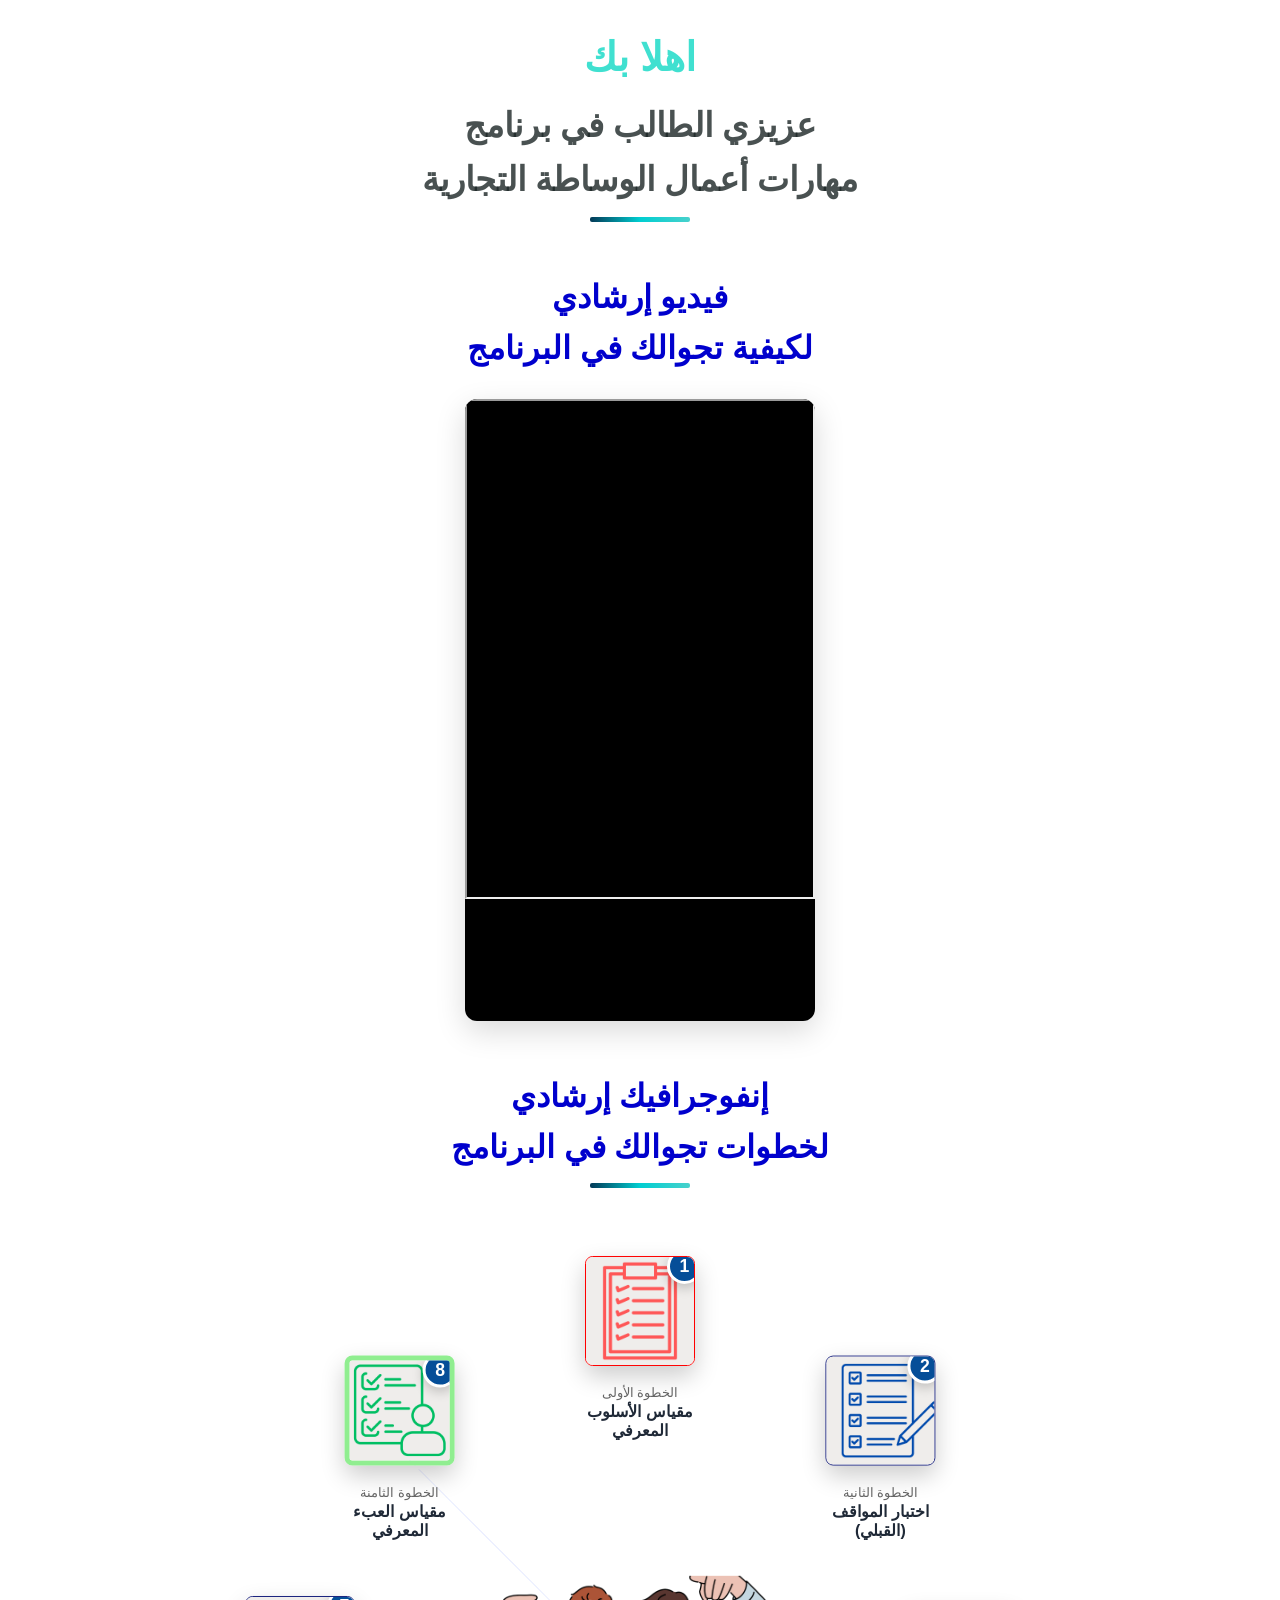
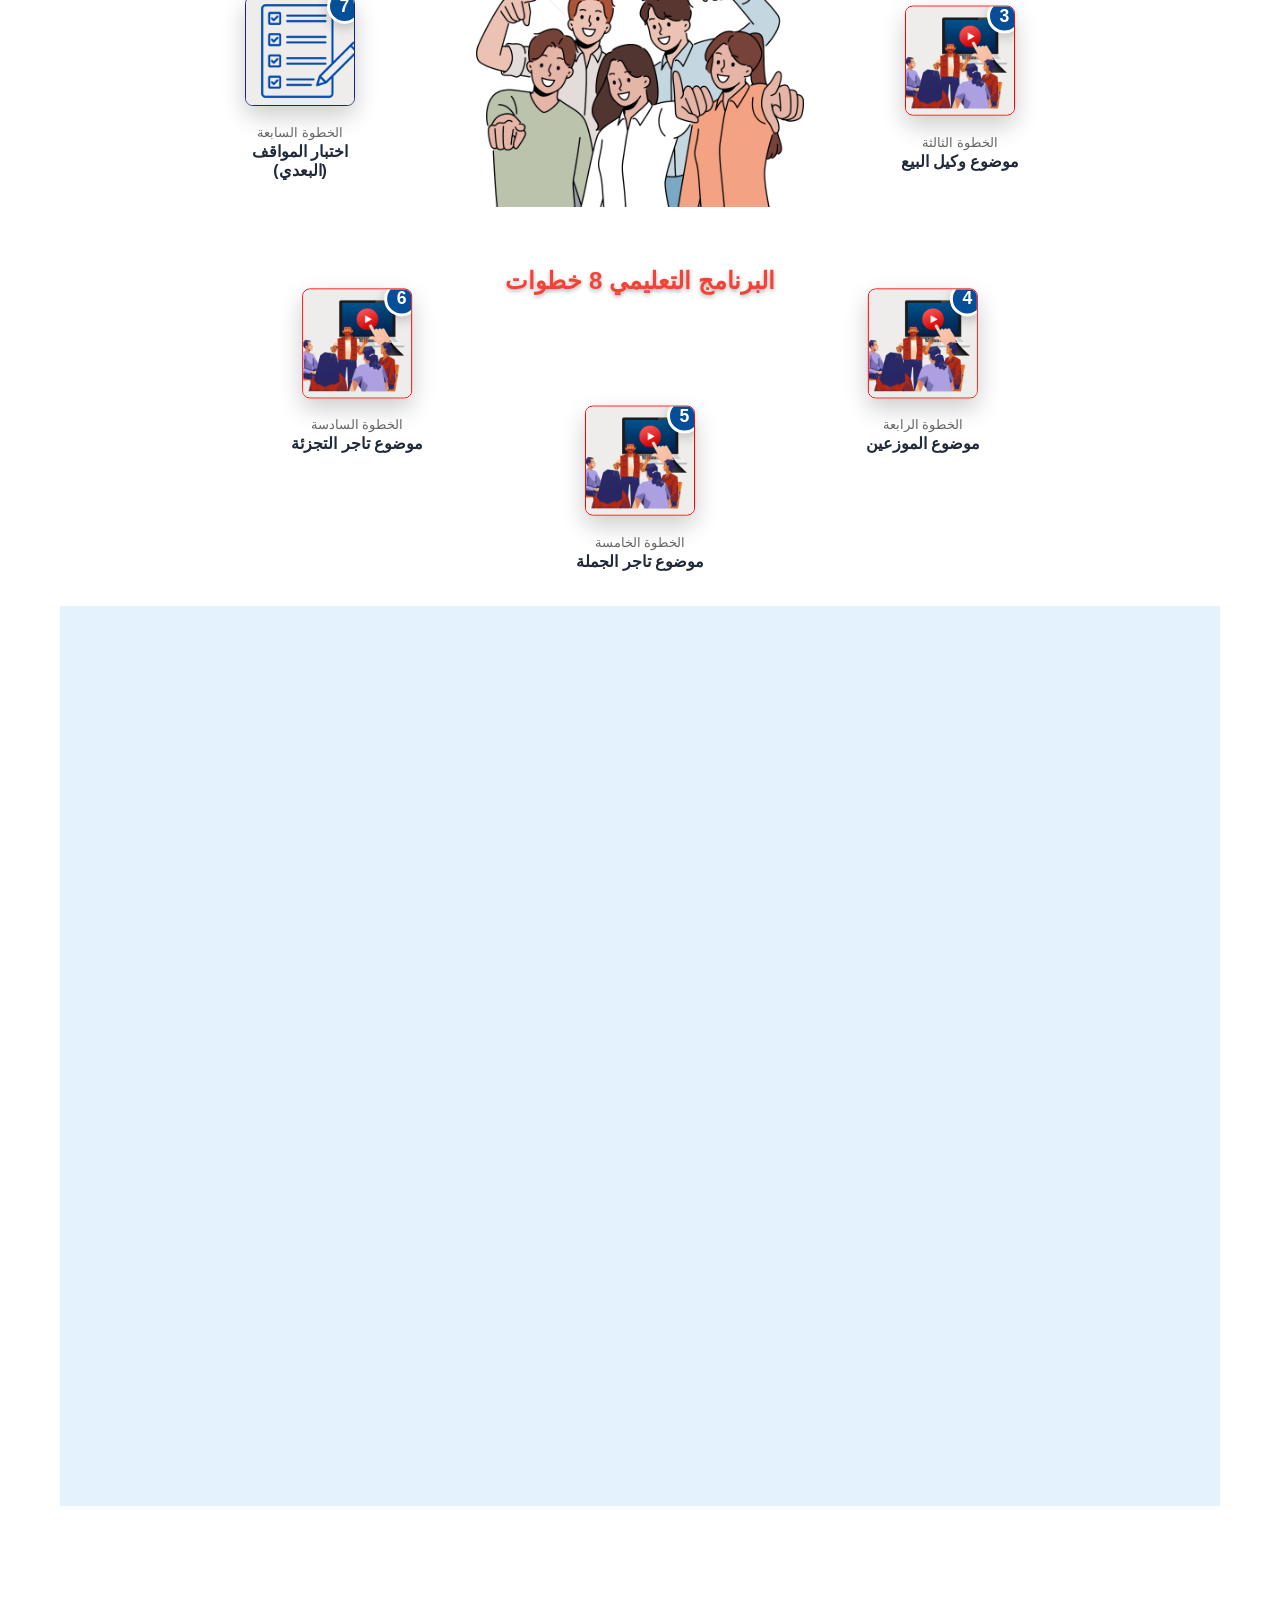
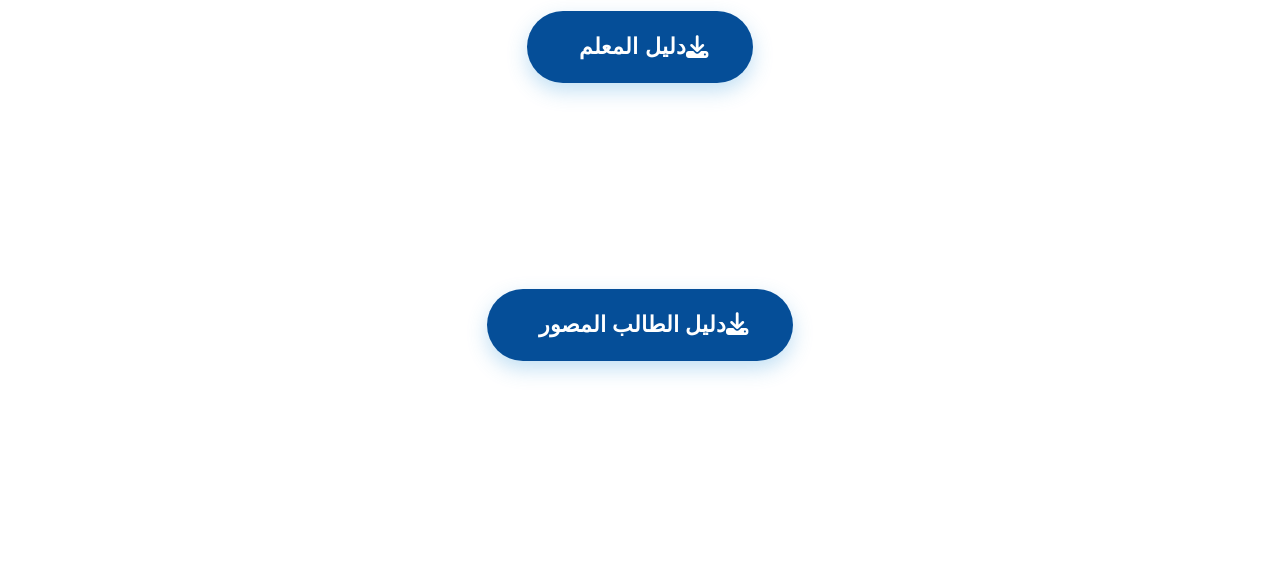
<file: 012-Program-Interface/index.html>
﻿<!DOCTYPE html>
<html lang="ar" dir="rtl">
<head>
    <meta charset="UTF-8">
    <meta name="viewport" content="width=device-width, initial-scale=1.0">
    <title>welcomepage</title>
    <link rel="stylesheet" href="https://cdnjs.cloudflare.com/ajax/libs/font-awesome/6.4.0/css/all.min.css">
    <link rel="stylesheet" href="wwwroot/css/ahlan.css" />
    <link rel="stylesheet" href="wwwroot/css/infograficc.css" />
    <link rel="stylesheet" href="wwwroot/css/studentcard.css" />

    <style>
        /* كل أنماط CSS الداخلية هنا كما هي */
        * {
            margin: 0;
            padding: 0;
            box-sizing: border-box;
            font-family: 'Arial', Segoe UI, Tahoma, Geneva, Verdana, sans-serif;
        }

        body {
            background-color: #ffffff;
            color: #333;
            line-height: 1.6;
            padding-bottom: 50px;
        }

        .container {
            max-width: 1200px;
            margin: 0 auto;
            padding: 0 20px;
        }

        .nonindex {
            z-index: 0 !important;
        }

        /* التصميم للعناوين الرئيسية (بالمنتصف) */
        .main-title {
            text-align: center;
            margin: 25px 0 25px;
            padding-bottom: 15px;
            position: relative;
            font: bold;
            /* color: #2c3e50; */
        }

            .main-title h1 {
                font-family: Arial;
                font-size: 2.5rem;
                font: bold !important;
                margin-bottom: 10px;
                color: turquoise;
            }


            .main-title h2 {
                font-family: Arial;
                font-size: 2.1rem;
                font: bold !important;
                color: rgba(28, 37, 38, 0.8) !important;
            }

            .main-title::after {
                content: '';
                position: absolute;
                bottom: 0;
                right: 50%;
                transform: translateX(50%);
                width: 100px;
                height: 5px;
                background: linear-gradient(to right, #033957, darkturquoise, mediumturquoise);
                border-radius: 2px;
                font: bold;
            }
            /* أضف هذه الألوان إلى CSS */
            .main-title.primary-line::after {
                background: linear-gradient(to right, #0dcaf0, #20c997); /* أزرق-أخضر */
            }

            .main-title.secondary-line::after {
                background: linear-gradient(to right, #6f42c1, #d63384); /* بنفسجي-وردي */
            }

            .main-title.success-line::after {
                background: linear-gradient(to right, #198754, #20c997); /* أخضر */
            }

            .main-title.warning-line::after {
                background: linear-gradient(to right, #ffc107, #fd7e14); /* أصفر-برتقالي */
            }

            .main-title.danger-line::after {
                background: linear-gradient(to right, #dc3545, #bb2d3b); /* أحمر */
            }

            .main-title.info-line::after {
                background: linear-gradient(to right, #054e98,#033957, mediumblue); /* أزرق فاتح */
            }

            .main-title.dark-line::after {
                background: linear-gradient(to right, #212529, #495057); /* رمادي غامق */
            }

            .main-title.light-line::after {
                background: linear-gradient(to right, #f8f9fa, #e9ecef); /* فاتح جداً */
            }

        /* قسم الفيديو */
        .video-section {
            margin: 50px 0;
            text-align: center;
        }

        .video-title {
            text-align: center;
            margin-bottom: 25px;
            color: mediumblue;
            font-size: 2rem;
            font: bold !important;
        }

        .video-container {
            max-width: 350px; /* تحديد عرض أقصى يناسب شكل الموبايل على اللابتوب */
            width: 90%; /* ليصغر تلقائياً على الشاشات الصغيرة جداً */
            margin: 20px auto;
            border-radius: 12px;
            overflow: hidden;
            box-shadow: 0 10px 30px rgba(0, 0, 0, 0.15);
            background-color: #000;
            /* الحفاظ على أبعاد الفيديو الطولية */
            aspect-ratio: 9 / 16;
        }

            .video-container video {
                width: 100%;
                height: 100%;
                display: block;
                object-fit: cover; /* لضمان ملء الفيديو للحاوية بدون تشويه */
            }

        .video-placeholder {
            width: 100%;
            height: 450px;
            background: linear-gradient(135deg, #1a5276 0%, #3498db 100%);
            display: flex;
            flex-direction: column;
            justify-content: center;
            align-items: center;
            color: white;
            position: relative;
        }

            .video-placeholder i {
                font-size: 80px;
                margin-bottom: 20px;
                opacity: 0.9;
            }

            .video-placeholder p {
                font-size: 1.3rem;
                max-width: 80%;
                text-align: center;
            }

        .sub-controls {
            margin-top: 10px;
            text-align: center;
        }

        .sub-btn {
            padding: 8px 15px;
            background: #007bff;
            color: white;
            border: none;
            border-radius: 5px;
            cursor: pointer;
            margin: 0 5px;
        }

            .sub-btn.active {
                background: #0056b3;
            }

        /* انفوجرافيك المراحل */
        .infographic-section {
            margin: 70px 0;
        }

        .stages-container {
            position: relative;
            max-width: 1000px;
            margin: 0 auto;
            min-height: 600px;
        }

        /* الخط العمودي المركزي */
        .timeline-line {
            position: absolute;
            right: 50%;
            top: 0;
            bottom: 0;
            width: 4px;
            background: linear-gradient(to bottom, #1a5276, #3498db);
            transform: translateX(50%);
            z-index: 1;
        }

        /* مراحل سير الطالب */
        .stage {
            display: flex;
            margin-bottom: 60px;
            position: relative;
            z-index: 2;
        }

            .stage.right {
                justify-content: flex-end;
            }

        .stage-content {
            width: 45%;
            padding: 25px;
            border-radius: 12px;
            box-shadow: 0 8px 20px rgba(0, 0, 0, 0.1);
            background-color: white;
            position: relative;
            text-align: center;
        }

        .stage.right .stage-content {
            background-color: #f0f7ff;
        }

        .stage.left .stage-content {
            background-color: #fff9f0;
        }

        .stage-number {
            position: absolute;
            width: 50px;
            height: 50px;
            border-radius: 50%;
            display: flex;
            align-items: center;
            justify-content: center;
            color: white;
            font-weight: bold;
            font-size: 1.5rem;
            top: 50%;
            transform: translateY(-50%);
            z-index: 3;
            font-family: Arial, sans-serif;
        }

        .stage.left .stage-number {
            right: -75px;
            background: linear-gradient(135deg, #e67e22, #f39c12);
        }

        .stage.right .stage-number {
            left: -75px;
            background: linear-gradient(135deg, #27ae60, #2ecc71);
        }

        .stage-title {
            font-size: 1.4rem;
            font: bold;
            margin-bottom: 15px;
            color: #2c3e50;
            display: flex;
            align-items: center;
            justify-content: flex-end;
            text-align: center !important;
            padding-right: 10px;
        }

            /* التعديل: تقليل المسافة بين الأيقونة والنص في عناوين المراحل */
            .stage-title i {
                text-align: right !important;
                font-size: 1.1rem;
                font: bold;
                order: 2; /* يجعل الأيقونة تأتي أولاً (على اليمين) */
            }

        .stage-title-text {
            order: 1; /* يجعل النص يأتي بعد الأيقونة */
            font-size: 1.4rem;
            font: bold;
            direction: rtl;
            text-align: center !important;
            width: 100%;
        }

        .stage-content p {
            text-align: center !important;
            margin-bottom: 10px;
            font-size: 1.05rem;
        }

        .steps {
            margin-top: 15px;
            text-align: center !important;
        }

        .step {
            padding: 10px 15px;
            margin-bottom: 10px;
            border-radius: 8px;
            background-color: rgba(255, 255, 255, 0.7);
            border-right: 4px solid #3498db;
            display: flex;
            align-items: center;
            justify-content: flex-end;
            text-align: right;
            padding-right: 10px;
        }

            /* الأيقونات في الخطوات على اليمين */
            .step i {
                order: 2; /* الأيقونة أولاً على اليمين */
                display: flex;
                flex-direction: row-reverse; /* الأيقونة أقصى اليمين */
                justify-content: right;
                text-align: right;
                gap: 4px !important; /* تقليص المسافة بين الأيقونة والنص */
                color: #3498db;
                margin-right: 0;
                margin-left: 7px !important;
            }

        i.fas .fa-file-alt {
            order: 1; /* الأيقونة أولاً على اليمين */
            display: flex;
            flex-direction: row-reverse; /* الأيقونة أقصى اليمين */
            justify-content: right;
            text-align: right;
            gap: 4px !important; /* تقليص المسافة بين الأيقونة والنص */
            color: #3498db;
            margin-right: 0;
            margin-left: 7px !important;
        }

        .step-text {
            order: 2; /* النص بعد الأيقونة */
            text-align: right;
            width: 100%;
        }

        /* قسم دليل الطالب */
        .guide-section {
            text-align: center !important;
            margin: 80px 0 100px !important;
        }

        .guide-btn {
            display: inline-flex !important;
            align-items: center !important;
            padding: 18px 45px !important;
            background: #054e98 !important;
            color: white !important;
            font-size: 1.4rem !important;
            font-weight: 600 !important;
            border-radius: 50px !important;
            text-decoration: none !important;
            box-shadow: 0 8px 20px rgba(52, 152, 219, 0.3) !important;
            transition: all 0.3s ease !important;
            position: relative !important;
            justify-content: center !important;
        }

            .guide-btn:hover {
                transform: translateY(-5px) !important;
                box-shadow: 0 12px 25px rgba(52, 152, 219, 0.4) !important;
                color: white !important;
                background: #3498db !important;
            }

            /* أيقونة دليل الطالب على اليمين */
            .guide-btn i !important {
                margin-left: 12px !important;
                margin-right: 0 !important;
                order: 2 !important; /* الأيقونة أولاً على اليمين */
            }

        .guide-btn-text {
            order: 1 !important; /* النص بعد الأيقونة */
        }

        .arrow-down {
            display: block !important;
            margin: 25px auto 0 !important;
            font-size: 2rem !important;
            color: #0084bb !important;
            animation: bounce 2s infinite !important;
            cursor: pointer !important;
        }
    </style>
</head>
<body>
    <div class="container nonindex">
        <!-- العناوين الرئيسية -->
        <div class="main-title">
            <h1>اهلا بك</h1>
            <h2>عزيزي الطالب في برنامج</h2>
            <h2>مهارات أعمال الوساطة التجارية</h2>
        </div>

        <div class="video-section">
            <h2 class="video-title" style="font:bold !important;">فيديو إرشادي <br /> لكيفية تجوالك في البرنامج</h2>
            <div class="video-container">
                <!-- استبدال هذا العنصر بالفيديو الفعلي -->

<iframe
    src="https://drive.google.com/file/d/16IHwF6WwtAlvJJW69KAYJr6lrlZq0TlJ/preview"
    width="100%"
    height="500"
    allow="autoplay"
    allowfullscreen>
</iframe>

            </div>

            <div class="video-section">
                <h2 class="video-title main-title" style="margin-bottom: 0.6rem !important; text-align: center;">
                    إنفوجرافيك إرشادي <br /> لخطوات تجوالك في البرنامج
                </h2>
                <br />
                <!-- انفوجرافيك مراحل سير الطالب -->
                <div class="steps-infographic">

                    <!-- الصورة الرئيسية بالمنتصف -->
                    <div class="main-center-image">
                        <div class="center-image-wrapper">
                            <img src="wwwroot/images2/1.png"
                                 alt="البرنامج التعليمي الرئيسي"
                                 class="main-image">
                            <div class="image-overlay">

                            </div>
                        </div>
                        <h2 class="main-title2">البرنامج التعليمي 8 خطوات</h2>

                    </div>

                    <!-- الخطوات المحيطة بشكل دائري -->
                    <div class="steps-circle-wrapper">

                        <!-- الخطوة 1 - الآن في الأعلى -->
                        <div class="step-circle" style="--angle: 270deg;">
                            <a href="/Identity/Exams/mokhaterhazer" class="step-link">
                                <div class="step-image-container" style="border:1px solid red !important;">
                                    <img src="wwwroot/images2/3.png"
                                         class="step-img">
                                    <span class="step-index">1</span>
                                </div>
                                <div class="step-content">
                                    <p>الخطوة الأولى</p>
                                    <h3 class="step-title">مقياس الأسلوب المعرفي</h3>
                                </div>
                            </a>
                        </div>

                        <!-- الخطوة 2 - الآن في أعلى اليسار -->
                        <div class="step-circle" style="--angle: 315deg">
                            <a href="/Identity/Exams/pretest" class="step-link">
                                <div class="step-image-container" style="border:1px solid #1a237e !important;">
                                    <img src="wwwroot/images2/2.png"
                                         class="step-img">
                                    <span class="step-index">2</span>
                                </div>
                                <div class="step-content">
                                    <p>الخطوة الثانية</p>
                                    <h3 class="step-title">اختبار المواقف (القبلي)</h3>
                                </div>
                            </a>
                        </div>

                        <!-- الخطوة 3 - الآن في اليسار -->
                        <div class="step-circle" style="--angle: 0deg">
                            <a href="/Identity/mymainitems/beaa1" class="step-link">
                                <div class="step-image-container" style="border:1px solid red !important;">
                                    <img src="wwwroot/images2/5.png"
                                         class="step-img">
                                    <span class="step-index">3</span>
                                </div>
                                <div class="step-content">
                                    <p>الخطوة الثالثة</p>
                                    <h3 class="step-title">موضوع وكيل البيع</h3>
                                </div>
                            </a>
                        </div>

                        <!-- الخطوة 4 - الآن في أسفل اليسار -->
                        <div class="step-circle" style="--angle: 45deg">
                            <a href="/Identity/mymainitems/b_moazeen2" class="step-link">
                                <div class="step-image-container" style="border:1px solid red !important;">
                                    <img src="wwwroot/images2/5.png"
                                         class="step-img">
                                    <span class="step-index">4</span>
                                </div>
                                <div class="step-content">
                                    <p>الخطوة الرابعة</p>
                                    <h3 class="step-title">موضوع الموزعين</h3>
                                </div>
                            </a>
                        </div>

                        <!-- الخطوة 5 - الآن في الأسفل -->
                        <div class="step-circle" style="--angle: 90deg">
                            <a href="/Identity/mymainitems/b-tagergomla3" class="step-link">
                                <div class="step-image-container" style="border:1px solid red !important;">
                                    <img src="wwwroot/images2/5.png"
                                         class="step-img">
                                    <span class="step-index">5</span>
                                </div>
                                <div class="step-content">
                                    <p>الخطوة الخامسة</p>
                                    <h3 class="step-title">موضوع تاجر الجملة</h3>
                                </div>
                            </a>
                        </div>

                        <!-- الخطوة 6 - الآن في أسفل اليمين -->
                        <div class="step-circle" style="--angle: 135deg">
                            <a href="/Identity/mymainitems/b-tagertagzeaa4" class="step-link">
                                <div class="step-image-container" style="border:1px solid red !important;">
                                    <img src="wwwroot/images2/5.png"
                                         class="step-img">
                                    <span class="step-index">6</span>
                                </div>
                                <div class="step-content">
                                    <p>الخطوة السادسة</p>
                                    <h3 class="step-title">موضوع تاجر التجزئة</h3>
                                </div>
                            </a>
                        </div>

                        <!-- الخطوة 7 - الآن في اليمين -->
                        <div class="step-circle" style="--angle: 180deg">
                            <a href="/Identity/Exams/posttest" class="step-link">
                                <div class="step-image-container" style="border:1px solid #1a237e !important;">
                                    <img src="wwwroot/images2/2.png"
                                         class="step-img">
                                    <span class="step-index">7</span>
                                </div>
                                <div class="step-content">
                                    <p>الخطوة السابعة</p>
                                    <h3 class="step-title">اختبار المواقف (البعدي)</h3>
                                </div>
                            </a>
                        </div>

                        <!-- الخطوة 8 - الآن في أعلى اليمين -->
                        <div class="step-circle" style="--angle: 225deg">
                            <a href="/Identity/Exams/post3baa" class="step-link">
                                <div class="step-image-container" style="border:5px solid lightgreen !important;">
                                    <img src="wwwroot/images2/4.png"
                                         class="step-img">
                                    <span class="step-index">8</span>
                                </div>
                                <div class="step-content">
                                    <p>الخطوة الثامنة</p>
                                    <h3 class="step-title">مقياس العبء المعرفي</h3>
                                </div>
                            </a>
                        </div>


                        <!-- خطوط التوصيل من المركز -->
                        <div class="connection-lines">
                            <div class="line"></div>
                            <div class="line"></div>
                            <div class="line"></div>
                            <div class="line"></div>
                            <div class="line"></div>
                            <div class="line"></div>
                            <div class="line"></div>
                            <div class="line"></div>
                            <div class="line"></div>
                        </div>

                    </div>
                </div>
            </div>

            <!-- قسم كارت الطالب -->
            <!-- مسافة فارغة -->
            <div class="page-container">
                <div class="decorative-elements">
                    <div class="decor"> </div>
                    <div class="decor"> </div>
                    <div class="decor"> </div>
                </div>

                <div class="student-card">
                    <div class="card-header">
                        <div class="graduation-icon">
                            <i class="fas fa-graduation-cap"> </i>
                        </div>
                        <h1 class="card-title">عزيزي الطالب</h1>
                        <p class="card-subtitle"></p>
                    </div>

                    <div class="message-box">
                        <p class="message-text">
                            النجاح هو مجموع الجهود الصغيرة التي تحاول بها كل يوم تنمية ذاتك وأدائك المهاري بمختلف المجالات، استمر بخطوات هذا البرنامج، لتتمكن من إتقان أهم مهارات أعمال الوساطة التجارية، التي ستفيدك حقا حاليا وبمستقبلك في مجال أعمال الوساطة التجارية.
                        </p>
                    </div>
                    <p class="card-footer mt-1" style="direction:rtl;">إنتقل للشاشة التالية (مقياس الأسلوب المعرفي) لاستطلاع بعض أرائك، بالنقر على الزر التالي:</p>

                    <a href="/Identity/Exams/mokhaterhazer" class="next-link" style="z-index:2;">
                        <i class="fas fa-arrow-left" style="z-index:2;"> </i>
                        إنتقل إلى <br />مقياس الأسلوب المعرفي
                    </a>

                </div>
            </div>

            <br />
            <!-- قسم دليل المعلم -->
            <div class="guide-section">
                <a href="https://drive.google.com/uc?export=download&id=1rfnEDVid1LvXWN7IHhTE8quxbNDX-2XT"
                   class="guide-btn"
                   download="دليل-المعلم.pdf">
                    <i class="fas fa-download mr-3"></i>
                    <span class="guide-btn-text" style="margin-left:7px !important;">دليل المعلم</span>
                </a>
            </div>
            <br />
            <!-- قسم دليل الطالب -->
            <div class="guide-section">
                <a href="https://drive.google.com/uc?export=download&id=1XWA7q9fdYlypFtq0F-VSwJhyqAFt0eKH"
                   class="guide-btn"
                   download="دليل-الطالب-المصور.pdf">
                    <i class="fas fa-download mr-3"></i>
                    <span class="guide-btn-text" style="margin-left:7px !important;">دليل الطالب المصور</span>
                </a>
            </div>

            <br /><br />
            <!-- مسافة فارغة -->
            <div class="spacing"></div>
        </div>
    </div>
    <div class="spacing2">
    </div>

    <script>
        // إضافة تأثيرات تفاعلية للانفوجرافيك
        document.addEventListener('DOMContentLoaded', function() {
            const stages = document.querySelectorAll('.stage');

            // إضافة تأثير عند التمرير
            const observerOptions = {
                threshold: 0.2,
                rootMargin: '0px 0px -50px 0px'
            };

            const observer = new IntersectionObserver(function(entries) {
                entries.forEach(entry => {
                    if (entry.isIntersecting) {
                        entry.target.style.opacity = '1';
                        entry.target.style.transform = 'translateY(0)';
                    }
                });
            }, observerOptions);

            // تطبيق تأثيرات الظهور على المراحل
            stages.forEach(stage => {
                stage.style.opacity = '0';
                stage.style.transform = 'translateY(30px)';
                stage.style.transition = 'opacity 0.8s ease, transform 0.8s ease';
                observer.observe(stage);
            });


            // تأثير عند النقر على السهم للتمرير لأسفل
            const arrowDown = document.querySelector('.arrow-down');
            arrowDown.addEventListener('click', function() {
                window.scrollTo({
                    top: document.body.scrollHeight,
                    behavior: 'smooth'
                });
            });

            // إضافة تأثيرات تفاعلية للخطوات
            const steps = document.querySelectorAll('.step');
            steps.forEach(step => {
                step.addEventListener('mouseenter', function() {
                    this.style.transform = 'translateX(-5px)';
                    this.style.transition = 'transform 0.3s ease';
                });

                step.addEventListener('mouseleave', function() {
                    this.style.transform = 'translateX(0)';
                });
            });
        });
    </script>
    <script>
        // تحويل جميع الأرقام الإنجليزية إلى عربية تلقائياً
        document.addEventListener('DOMContentLoaded', function() {
            const arabicNumbers = ['٠', '١', '٢', '٣', '٤', '٥', '٦', '٧', '٨', '٩'];

            document.querySelectorAll('.stage-number').forEach(element => {
                let text = element.textContent;
                // تحويل كل رقم إنجليزي إلى عربي
                text = text.replace(/[0-9]/g, function(match) {
                    return arabicNumbers[parseInt(match)];
                });
                element.textContent = text;
            });
        });
    </script>

    <script>
        // تأكيد أن الكارت في المنتصف تماماً
        document.addEventListener('DOMContentLoaded', function() {
                    const card = document.querySelector('.student-card');
                    const pageContainer = document.querySelector('.page-container');

                    // التأكد من أن الحاوية تملأ الشاشة بالكامل
                    pageContainer.style.minHeight = '100vh';

                    // تأثير ظهور الكارت
                    card.style.opacity = '0';
                    card.style.transform = 'translateY(30px) scale(0.98)';

                    setTimeout(() => {
                        card.style.transition = 'opacity 0.8s ease, transform 0.8s ease';
                        card.style.opacity = '1';
                        card.style.transform = 'translateY(0) scale(1)';
                    }, 300);

                    // تغيير الرسالة عند النقر على الكارت (اختياري)
                    const messages = [
                        "اهلا بك عزيزي الطالب في برنامج مهارات أعمال الوساطة التجارية.",
                    ];

                    let currentMessageIndex = 0;

                    card.addEventListener('click', function(e) {
                        const link = document.querySelector('.next-link');
                        if(e.target !== link && !link.contains(e.target)) {
                            currentMessageIndex = (currentMessageIndex + 1) % messages.length;

                            // تأثير تغيير النص
                            const messageText = document.querySelector('.message-text');
                            messageText.style.opacity = '0.3';
                            messageText.style.transform = 'translateY(10px)';

                            setTimeout(() => {
                                // الحفاظ على الكلمات المميزة في الرسالة الجديدة
                                let newMessage = messages[currentMessageIndex];
                                newMessage = newMessage.replace(/challenge|effort|growth|knowledge|success|education/gi,
                                    match => `<span class="keyword">${match}</span>`);

                                messageText.innerHTML = newMessage;
                                messageText.style.transition = 'opacity 0.5s ease, transform 0.5s ease';
                                messageText.style.opacity = '1';
                                messageText.style.transform = 'translateY(0)';
                            }, 300);
                        }
                    });

                    // تأثير لون الزر عند التحويم
                    const nextLink = document.querySelector('.next-link');
                    nextLink.addEventListener('mouseenter', function() {
                        this.style.background = 'linear-gradient(to right, #5a6268, #727b84)';
                    });

                    nextLink.addEventListener('mouseleave', function() {
                        this.style.background = 'linear-gradient(to right, #6c757d, #868e96)';
                    });
                });
    </script>
    <script>
        document.addEventListener('DOMContentLoaded', function() {
            const observer = new IntersectionObserver((entries) => {
                entries.forEach(entry => {
                    // إذا أصبح القسم مرئياً بنسبة 20% على الأقل
                    if (entry.isIntersecting) {
                        entry.target.classList.add('active');
                        // نوقف المراقبة بعد التفعيل لمرة واحدة لضمان الأداء
                        observer.unobserve(entry.target);
                    }
                });
            }, { threshold: 0.2 }); // يبدأ العمل عند ظهور 20% من القسم

            // تحديد القسم المراد مراقبته
            const videoSection = document.querySelector('.video-section');
            if (videoSection) {
                observer.observe(videoSection);
            }
        });
    </script>

</body>
</html>
</file>
<file: 012-Program-Interface/wwwroot/css/ahlan.css>
﻿@keyframes bounce {
    0%, 20%, 50%, 80%, 100% {
        transform: translateY(0);
    }

    40% {
        transform: translateY(-10px);
    }

    60% {
        transform: translateY(-5px);
    }
}

/* مسافة فارغة */
.spacing {
    height: 50px;
}

/* تعديلات الشاشات الصغيرة - Infographic Mobile Fix */
@media (max-width: 768px) {
    /* إخفاء الخط العمودي */
    .timeline-line {
        /*display: none;*/
    }

    .stage {
        justify-content: center !important;
        margin-bottom: 60px;
        width: 100%;
        position: relative;
        /* إضافة مساحة علوية للمرحلة بالكامل ليعطي مجالاً للرقم الطائر */
        padding-top: 40px;
    }

    .stage-content {
        width: 100% !important;
        max-width: 100%;
        margin: 0 auto;
        padding: 25px 20px 20px 20px;
        position: relative;
        border: 1px solid #eee; /* اختياري: لتحديد الحواف بوضوح */
    }

    .stage-number {
        /* رفع الرقم أكثر لخلق المسافة المطلوبة */
        top: -75px !important;
        right: 50% !important;
        left: auto !important;
        transform: translateX(50%) !important;
        position: absolute;
        z-index: 10;
        /* إضافة ظل ليبرز الرقم كأنه طائر فوق المستطيل */
        box-shadow: 0 4px 10px rgba(0,0,0,0.1);
    }

    /* لضمان عدم تداخل المحتوى مع المسافة الجديدة */
    .stage-title {
        margin-top: 10px;
        flex-direction: row !important;
        justify-content: center !important;
        gap: 10px;
    }

    .main-title h1 {
        font-family: Arial;
        font: bold;
        font-size: 1.5rem;
    }


    .main-title h2 {
        font-family: Arial;
        font: bold;
        font-size: 1.3rem;
    }
}
</file>
<file: 012-Program-Interface/wwwroot/css/infograficc.css>
﻿/* انفوجرافيك مراحل سير الطالب */
.steps-infographic {
    position: relative;
    width: 98%;
    min-height: 100%;
    padding: 2rem;
    display: flex;
    align-items: center;
    justify-content: center;
    /*background: #f8fafc;*/
    border: none;
    overflow: visible;
}

/* الصورة الرئيسية في المنتصف */
.main-center-image {
    position: absolute;
    top: 50%;
    left: 50%;
    transform: translate(-50%, -50%);
    width: 430px; /* تم تصغير الصورة بمقدار الثلث من 650px إلى 430px */
    height: 344px; /* تم تصغير بمقدار الثلث من 520px إلى 344px */
    z-index: 100;
}

/* الصورة الرئيسية2 في المنتصف */
.center-image-wrapper {
    position: relative;
    width: 100%;
    height: 100%;
    border-radius: 7%;
    overflow: visible;
    /*box-shadow: 0 0 0 15px rgba(255, 255, 255, 0.8), 0 20px 60px rgba(74, 107, 255, 0.3);*/
    /*border: 5px solid #4a6bff;*/
    /*animation: float 4s ease-in-out infinite;*/
}

/* للصورة المركزية الكبيرة */
.main-image {
    width: 100%;
    height: 98%;
    object-fit: contain;
    object-position: center; /* يركز على منتصف الصورة */
}

.center-image-wrapper:hover .main-image {
    transform: scale(1.1);
}
/*img+font*/
.image-overlay {
    position: absolute;
    bottom: 0;
    left: 0;
    right: 0;
    /*background: linear-gradient(to top, rgba(15, 23, 42, 0.9) 0%, rgba(15, 23, 42, 0.6) 50%, transparent 100%);*/
    padding: 2rem 1rem 1.5rem;
    text-align: center;
    color: white;
}

.main-title2 {
    margin-top:0 !important;
    font-size: 1.5rem; /* تم تصغير الخط */
    font-weight: 700;
    /*margin-bottom: 0.5rem;*/
    color: #f44336;
    text-shadow: 0 2px 4px rgba(0, 0, 0, 0.3);
}

.main-subtitle {
    font-size: 1rem; /* تم تصغير الخط */
    color: #e0e7ff;
    font-weight: 500;
}

/* الحاوية الدائرية للخطوات */
.steps-circle-wrapper {
    position: relative;
    width: 900px;
    height: 900px;
    margin: auto;
    border-radius: 7% !important;
}

/* كل خطوة في الدائرة */
.step-circle {
    position: absolute;
    top: 50%;
    left: 50%;
    transform: translate(-50%, -50%) rotate(var(--angle)) translate(400px) rotate(calc(-1 * var(--angle)));
    z-index: 50;
    transition: all 0.4s cubic-bezier(0.4, 0, 0.2, 1);
}

    .step-circle:hover {
        transform: translate(-50%, -50%) rotate(var(--angle)) translate(400px) rotate(calc(-1 * var(--angle))) scale(1.15);
        z-index: 60;
    }

    /* تعديلات خاصة للخطوات 1، 5، 6، 7، 8 لجعلها أقرب */
    .step-circle[style*="--angle: 0deg"] { /* الخطوة 1 */
        transform: translate(-50%, -50%) rotate(0deg) translate(320px) rotate(0deg);
    }

    .step-circle[style*="--angle: 180deg"] { /* الخطوة 5 - أصبحت قريبة مثل الخطوة 4 */
        transform: translate(-50%, -50%) rotate(180deg) translate(340px) rotate(-180deg);
    }

    .step-circle[style*="--angle: 225deg"] { /* الخطوة 6 */
        transform: translate(-50%, -50%) rotate(225deg) translate(340px) rotate(-225deg);
    }

    .step-circle[style*="--angle: 270deg"] { /* الخطوة 7 */
        transform: translate(-50%, -50%) rotate(270deg) translate(340px) rotate(-270deg);
    }

    .step-circle[style*="--angle: 315deg"] { /* الخطوة 8 */
        transform: translate(-50%, -50%) rotate(315deg) translate(340px) rotate(-315deg);
    }

    /* تأثير hover للخطوات المعدلة */
    .step-circle[style*="--angle: 0deg"]:hover {
        transform: translate(-50%, -50%) rotate(0deg) translate(320px) rotate(0deg) scale(1.15);
    }

    .step-circle[style*="--angle: 180deg"]:hover {
        transform: translate(-50%, -50%) rotate(180deg) translate(340px) rotate(-180deg) scale(1.15);
    }

    .step-circle[style*="--angle: 225deg"]:hover {
        transform: translate(-50%, -50%) rotate(225deg) translate(340px) rotate(-225deg) scale(1.15);
    }

    .step-circle[style*="--angle: 270deg"]:hover {
        transform: translate(-50%, -50%) rotate(270deg) translate(340px) rotate(-270deg) scale(1.15);
    }

    .step-circle[style*="--angle: 315deg"]:hover {
        transform: translate(-50%, -50%) rotate(315deg) translate(340px) rotate(-315deg) scale(1.15);
    }

.step-link {
    display: flex;
    flex-direction: column;
    align-items: center;
    text-decoration: none;
    width: 140px;
    text-align: center;
}

.step-image-container {
    position: relative;
    width: 110px;
    height: 110px;
    border-radius: 7%;
    overflow: hidden;
    margin-bottom: 1rem;
    box-shadow: 0 10px 25px rgba(0, 0, 0, 0.2), 0 0 0 4px white;
    border: 3px solid #4a6bff;
    transition: all 0.3s ease;
}

.step-circle:hover .step-image-container {
    transform: scale(1.1);
    box-shadow: 0 15px 35px rgba(0, 0, 0, 0.3), 0 0 0 5px white, 0 0 20px rgba(74, 107, 255, 0.4);
}

/* صور الخطوات */
.step-img {
    width: 100%;
    height: 100%;
    object-fit: cover;
    object-position: center;
}

/* إذا أردت رؤية الصورة كاملة بدون قطع */
.full-image-view {
    width: 100%;
    height: 100%;
    object-fit: contain !important;
    background: linear-gradient(135deg, #f8fafc, #e2e8f0);
    padding: 5px; /* مسافة داخلية */
}

.step-circle:hover .step-img {
    transform: scale(1.15);
}
 /*ترقيم الخطوات*/
.step-index {
    position: absolute;
    top: -8px;
    right: -8px;
    width: 35px;
    height: 35px;
    background: #054e98;
    color: white;
    border-radius: 50%;
    display: flex;
    align-items: center;
    justify-content: center;
    font-size: 1.1rem;
    font-weight: 700;
    box-shadow: 0 4px 12px rgba(0, 0, 0, 0.2);
    border: 3px solid white;
    z-index: 2;
    transition: all 0.3s ease;
}

.step-circle:hover .step-index {
    transform: scale(1.2) rotate(10deg);
    background: #dc3545;
}

.step-content {
    /*background: transparent;*/
    padding: 0.8rem;
    border: none;
    /*border-radius: 12px;*/
    /*box-shadow: 0 5px 15px rgba(0, 0, 0, 0.1);*/
    min-width: 140px;
    transition: all 0.3s ease;
}

.step-circle:hover .step-content {
    transform: translateY(-5px);
    box-shadow: 0 10px 25px rgba(0, 0, 0, 0.15);
}

.step-title {
    font-size: 1rem; /* تم تصغير الخط */
    font-weight: 700;
    color: #1f2937;
    margin-bottom: 0.25rem;
}

.step-description {
    font-size: 0.85rem; /* تم تصغير الخط */
    color: #6b7280;
    line-height: 1.3;
}

/* خطوط التوصيل */
.connection-lines {
    position: absolute;
    top: 50%;
    left: 50%;
    transform: translate(-50%, -50%);
    width: 600px;
    height: 600px;
    z-index: 10;
}

    .connection-lines .line {
        position: absolute;
        top: 50%;
        left: 50%;
        width: 400px;
        height: 1px;
        background: linear-gradient(90deg, rgba(74, 107, 255, 0.2) 0%, rgba(74, 107, 255, 0.4) 50%, rgba(74, 107, 255, 0.2) 100%);
        transform-origin: left center;
    }

        /* توزيع خطوط التوصيل */
        .connection-lines .line:nth-child(1) {
            transform: rotate(0deg);
        }

        .connection-lines .line:nth-child(2) {
            transform: rotate(45deg);
        }

        .connection-lines .line:nth-child(3) {
            transform: rotate(90deg);
        }

        .connection-lines .line:nth-child(4) {
            transform: rotate(135deg);
        }

        .connection-lines .line:nth-child(5) {
            transform: rotate(180deg);
        }

        .connection-lines .line:nth-child(6) {
            transform: rotate(225deg);
        }

        .connection-lines .line:nth-child(7) {
            transform: rotate(270deg);
        }

        .connection-lines .line:nth-child(8) {
            transform: rotate(315deg);
        }

        .connection-lines .line:nth-child(9) {
            transform: rotate(360deg);
        }

/* حركة الطفو */
@keyframes float {
    0%, 100% {
        transform: translate(-50%, -50%);
    }

    50% {
        transform: translate(-50%, calc(-50% - 10px));
    }
}

/* تصميم متجاوب */
@media (max-width: 1200px) {
    .steps-circle-wrapper {
        width: 800px;
        height: 800px;
    }

    .step-circle {
        transform: translate(-50%, -50%) rotate(var(--angle)) translate(350px) rotate(calc(-1 * var(--angle)));
    }

        .step-circle:hover {
            transform: translate(-50%, -50%) rotate(var(--angle)) translate(350px) rotate(calc(-1 * var(--angle))) scale(1.15);
        }

        /* تعديلات خاصة للخطوات 1، 5، 6، 7، 8 في الميديا المتوسطة */
        .step-circle[style*="--angle: 0deg"] {
            transform: translate(-50%, -50%) rotate(0deg) translate(290px) rotate(0deg);
        }

        .step-circle[style*="--angle: 180deg"] {
            transform: translate(-50%, -50%) rotate(180deg) translate(300px) rotate(-180deg);
        }

        .step-circle[style*="--angle: 225deg"] {
            transform: translate(-50%, -50%) rotate(225deg) translate(300px) rotate(-225deg);
        }

        .step-circle[style*="--angle: 270deg"] {
            transform: translate(-50%, -50%) rotate(270deg) translate(300px) rotate(-270deg);
        }

        .step-circle[style*="--angle: 315deg"] {
            transform: translate(-50%, -50%) rotate(315deg) translate(300px) rotate(-315deg);
        }

    .connection-lines {
        width: 700px;
        height: 700px;
    }

        .connection-lines .line {
            width: 350px;
        }
    .main-title2 {
        margin-top: 0 !important;
        font-size: 1.3rem; /* تم تصغير الخط */
    }

    .main-title h1 {
        font-size: 2rem;
    }
    .main-title h2 {
        font-size:1.75rem;
    }
    .video-title {
        font-size: 2rem !important;
    }

    }

@media (max-width: 992px) {
    .steps-infographic {
        min-height: 120vh;
    }

    /* تصغير صورة الوسط بمقدار الخمس */
    .main-center-image {
        width: 224px; /* 280px - 20% = 224px */
        height: 224px; /* 280px - 20% = 224px */
    }

    .main-title h1 {
        font-size: 1.75rem;
    }

    .main-title h2 {
        font-size: 1.5rem;
    }

    .video-title {
        font-size: 1.75rem !important;
    }

    .main-title2 {
        font-size: 1.4rem; /* تم تصغير الخط */
    }

    .main-subtitle {
        font-size: 1rem; /* تم تصغير الخط */
    }

    .steps-circle-wrapper {
        width: 700px;
        height: 700px;
    }

    .step-circle {
        transform: translate(-50%, -50%) rotate(var(--angle)) translate(300px) rotate(calc(-1 * var(--angle)));
    }

        .step-circle:hover {
            transform: translate(-50%, -50%) rotate(var(--angle)) translate(300px) rotate(calc(-1 * var(--angle))) scale(1.15);
        }

        /* تعديلات خاصة للخطوات 1، 5، 6، 7، 8 في الميديا الصغيرة */
        .step-circle[style*="--angle: 0deg"] {
            transform: translate(-50%, -50%) rotate(0deg) translate(250px) rotate(0deg);
        }

        .step-circle[style*="--angle: 180deg"] {
            transform: translate(-50%, -50%) rotate(180deg) translate(260px) rotate(-180deg);
        }

        .step-circle[style*="--angle: 225deg"] {
            transform: translate(-50%, -50%) rotate(225deg) translate(260px) rotate(-225deg);
        }

        .step-circle[style*="--angle: 270deg"] {
            transform: translate(-50%, -50%) rotate(270deg) translate(260px) rotate(-270deg);
        }

        .step-circle[style*="--angle: 315deg"] {
            transform: translate(-50%, -50%) rotate(315deg) translate(260px) rotate(-315deg);
        }

    .step-link {
        width: 120px;
    }

    .step-image-container {
        width: 95px;
        height: 95px;
    }

    .connection-lines {
        width: 600px;
        height: 600px;
    }

        .connection-lines .line {
            width: 300px;
        }
    .main-title2 {
        margin-top: 0 !important;
        font-size: 1.1rem; /* تم تصغير الخط */
    }

}

@media (max-width: 768px) {
    .steps-infographic {
        min-height: 130vh;
        /*padding: 1.5rem;*/
    }

    /* تصغير صورة الوسط بمقدار الخمس */
    .main-center-image {
        width: 192px; /* 240px - 20% = 192px */
        height: 192px; /* 240px - 20% = 192px */
    }

    .image-overlay {
        padding: 1.5rem 1rem 1rem;
    }

    .main-title2 {
        margin-top: 0 !important;
        font-size: 1.2rem; /* تم تصغير الخط */
    }

    .main-subtitle {
        font-size: 0.9rem; /* تم تصغير الخط */
    }

    .steps-circle-wrapper {
        width: 600px;
        height: 600px;
    }

    .step-circle {
        transform: translate(-50%, -50%) rotate(var(--angle)) translate(250px) rotate(calc(-1 * var(--angle)));
    }

        .step-circle:hover {
            transform: translate(-50%, -50%) rotate(var(--angle)) translate(250px) rotate(calc(-1 * var(--angle))) scale(1.15);
        }

        /* تعديلات خاصة للخطوات 1، 5، 6، 7، 8 في الميديا الأصغر */
        .step-circle[style*="--angle: 0deg"] {
            transform: translate(-50%, -50%) rotate(0deg) translate(210px) rotate(0deg);
        }

        .step-circle[style*="--angle: 180deg"] {
            transform: translate(-50%, -50%) rotate(180deg) translate(220px) rotate(-180deg);
        }

        .step-circle[style*="--angle: 225deg"] {
            transform: translate(-50%, -50%) rotate(225deg) translate(220px) rotate(-225deg);
        }

        .step-circle[style*="--angle: 270deg"] {
            transform: translate(-50%, -50%) rotate(270deg) translate(220px) rotate(-270deg);
        }

        .step-circle[style*="--angle: 315deg"] {
            transform: translate(-50%, -50%) rotate(315deg) translate(220px) rotate(-315deg);
        }

    .step-link {
        width: 110px;
    }

    .step-image-container {
        width: 85px;
        height: 85px;
    }

    .step-index {
        width: 30px;
        height: 30px;
        font-size: 1rem;
        top: -6px;
        right: -6px;
    }

    .step-content {
        padding: 0.6rem;
        min-width: 120px;
    }

    .step-title {
        font-size: 0.95rem; /* تم تصغير الخط */
    }

    .step-description {
        font-size: 0.8rem; /* تم تصغير الخط */
    }

    .connection-lines {
        width: 500px;
        height: 500px;
    }

        .connection-lines .line {
            width: 250px;
        }

    .main-title h1 {
        font-size: 1.5rem;
    }

    .main-title h2 {
        font-size: 1.25rem;
    }

    .video-title {
        font-size: 1.5rem !important;
    }

    .main-title2 {
        margin-top: 0 !important;
        font-size: 1rem; /* تم تصغير الخط */
    }

}

.step-content {
    padding: 0.25rem 0.1rem; /* تم تقليل padding بشكل كبير */
    min-width: 100px;
    margin: 0; /* إزالة أي margin */
}

.step-title {
    font-size: 1rem; /* تم تصغير الخط */
    font-weight: 700;
    color: #1f2937;
    margin: 0; /* إزالة margin */
    padding: 0; /* إزالة padding */
    line-height: 1.2; /* تقليل line-height */
}

.step-content p {
    margin: 0 0 0.1rem 0; /* تقليل المسافة بين الفقرات */
    padding: 0;
    font-size: 0.8rem; /* تصغير حجم الخط إذا لزم الأمر */
    color: #666;
    line-height: 1.1;
}
/* إضافة تعديلات للميديا كويريز لضمان التناسق */
@media (max-width: 1200px) {
    .video-title.main-title {
        margin-bottom: 0.5rem !important; /* تقليل مسافة العنوان */
    }

    .steps-infographic {
        margin: 0 auto; /* التوسيط */
        padding-top: 0;
        width: 100%;
    }

    .steps-circle-wrapper {
        width: 800px;
        height: 800px;
        margin: 0 auto; /* التوسيط */
    }
    /* ... (بقية تنسيقات rotate تبقى كما هي لديك) ... */

        /* الخطوات المعدلة لتكون أقرب */
        .step-circle[style*="--angle: 0deg"] {
            transform: translate(-50%, -50%) rotate(0deg) translate(270px) rotate(0deg);
        }

        .step-circle[style*="--angle: 180deg"] {
            transform: translate(-50%, -50%) rotate(180deg) translate(280px) rotate(-180deg);
        }

        .step-circle[style*="--angle: 225deg"] {
            transform: translate(-50%, -50%) rotate(225deg) translate(280px) rotate(-225deg);
        }

        .step-circle[style*="--angle: 270deg"] {
            transform: translate(-50%, -50%) rotate(270deg) translate(280px) rotate(-270deg);
        }

        .step-circle[style*="--angle: 315deg"] {
            transform: translate(-50%, -50%) rotate(315deg) translate(280px) rotate(-315deg);
        }

    /* تقليل المسافة بين الصورة والعنوان داخل كل مربع */
    .step-link {
        width: 110px;
    }

    .step-image-container {
        width: 90px;
        height: 90px;
        margin-bottom: 0.6rem; /* تقليل المسافة من 1rem إلى 0.6rem */
    }

}

@media (max-width: 992px) {
    .video-title.main-title {
        margin-bottom: 0 !important;
    }

    .steps-infographic {
        margin: 0 auto;
        padding-top: 0;
        min-height: auto; /* منع الفراغات الزائدة */
    }

    .steps-circle-wrapper {
        width: 650px;
        height: 650px;
        margin: 0 auto;
    }
    /* جعل الخطوات أقرب للمركز */
    .step-circle {
        transform: translate(-50%, -50%) rotate(var(--angle)) translate(280px) rotate(calc(-1 * var(--angle)));
    }

        .step-circle[style*="--angle: 0deg"] {
            transform: translate(-50%, -50%) rotate(0deg) translate(230px) rotate(0deg);
        }

        .step-circle[style*="--angle: 180deg"] {
            transform: translate(-50%, -50%) rotate(180deg) translate(240px) rotate(-180deg);
        }

        .step-circle[style*="--angle: 225deg"] {
            transform: translate(-50%, -50%) rotate(225deg) translate(240px) rotate(-225deg);
        }

        .step-circle[style*="--angle: 270deg"] {
            transform: translate(-50%, -50%) rotate(270deg) translate(240px) rotate(-270deg);
        }

        .step-circle[style*="--angle: 315deg"] {
            transform: translate(-50%, -50%) rotate(315deg) translate(240px) rotate(-315deg);
        }

    .step-link {
        width: 100px;
    }

    .step-image-container {
        width: 80px;
        height: 80px;
        margin-bottom: 0.5rem; /* تقليل أكثر */
    }
}

@media (max-width: 768px) {
    .video-title.main-title {
        font-size: 1.5rem;
        margin-bottom: -20px !important; /* سحب الانفوجرافيك للأعلى قليلاً */
    }

    .steps-infographic {
        margin: 0 auto;
        padding: 0;
        transform: scale(0.9); /* تصغير بسيط ليناسب الشاشة */
    }

    .steps-circle-wrapper {
        width: 500px;
        height: 500px;
        margin: 0 auto;
    }

    .step-circle {
        transform: translate(-50%, -50%) rotate(var(--angle)) translate(210px) rotate(calc(-1 * var(--angle)));
    }

        .step-circle[style*="--angle: 0deg"] {
            transform: translate(-50%, -50%) rotate(0deg) translate(190px) rotate(0deg);
        }

        .step-circle[style*="--angle: 180deg"] {
            transform: translate(-50%, -50%) rotate(180deg) translate(200px) rotate(-180deg);
        }

        .step-circle[style*="--angle: 225deg"] {
            transform: translate(-50%, -50%) rotate(225deg) translate(200px) rotate(-225deg);
        }

        .step-circle[style*="--angle: 270deg"] {
            transform: translate(-50%, -50%) rotate(270deg) translate(200px) rotate(-270deg);
        }

        .step-circle[style*="--angle: 315deg"] {
            transform: translate(-50%, -50%) rotate(315deg) translate(200px) rotate(-315deg);
        }

    .step-link {
        width: 90px;
    }

    .step-image-container {
        width: 70px;
        height: 70px;
        margin-bottom: 0.4rem; /* تقليل أكثر */
        margin-left: 0.3rem; /* تقليل المسافة من 1rem إلى 0.6rem */
        margin-right: 0.3rem; /* تقليل المسافة من 1rem إلى 0.6rem */
    }
}

@media (max-width: 576px) {
    .video-title.main-title {
        font-size: 1.2rem;
        margin-bottom: -40px !important; /* تقليل المسافة جداً في الجوال */
    }

    .steps-infographic {
        margin: 0 auto;
        transform: scale(0.75); /* تصغير الانفوجرافيك ليظهر كاملاً */
        margin-top: -50px; /* إلغاء الفراغ العلوي */
    }

    .steps-circle-wrapper {
        width: 400px;
        height: 400px;
        margin: 0 auto;
    }

    .step-circle {
        transform: translate(-50%, -50%) rotate(var(--angle)) translate(170px) rotate(calc(-1 * var(--angle)));
    }
    /* توسيط أيقونات الخطوات */
    .step-link {
        width: 80px;
    }

    .step-image-container {
        margin-left: auto !important;
        margin-right: auto !important;
    }

        .step-circle[style*="--angle: 0deg"] {
            transform: translate(-50%, -50%) rotate(0deg) translate(150px) rotate(0deg);
        }

        .step-circle[style*="--angle: 180deg"] {
            transform: translate(-50%, -50%) rotate(180deg) translate(160px) rotate(-180deg);
        }

        .step-circle[style*="--angle: 225deg"] {
            transform: translate(-50%, -50%) rotate(225deg) translate(160px) rotate(-225deg);
        }

        .step-circle[style*="--angle: 270deg"] {
            transform: translate(-50%, -50%) rotate(270deg) translate(160px) rotate(-270deg);
        }

        .step-circle[style*="--angle: 315deg"] {
            transform: translate(-50%, -50%) rotate(315deg) translate(160px) rotate(-315deg);
        }

    .step-link {
        width: 80px;
    }

    .step-image-container {
        width: 60px;
        height: 60px;
        margin-bottom: 0.3rem; /* أقل مسافة */
        margin-left: 0.9rem !important; /* تقليل المسافة من 1rem إلى 0.6rem */
    }
}


/* تقليل حجم الخطوط أيضاً في الميديا لتناسب المسافات الجديدة */
@media (max-width: 1200px) {
    .step-title {
        font-size: 0.9rem;
        line-height: 1.1;
    }

    .step-description {
        font-size: 0.75rem;
    }
}

@media (max-width: 992px) {
    .step-title {
        font-size: 0.85rem;
        line-height: 1.05;
    }

    .step-description {
        font-size: 0.7rem;
    }
}

@media (max-width: 768px) {
    .step-title {
        font-size: 0.8rem;
        line-height: 1;
    }

    .step-description {
        font-size: 0.65rem;
    }
}

@media (max-width: 576px) {
    .steps-infographic {
    margin-left:2.5rem;
    }
        .step-title {
        font-size: 0.75rem;
        line-height: 0.95;
    }

    .step-description {
        font-size: 0.6rem;
    }
    .main-title h1 {
        font-size: 1.3rem !important;
    }

    .main-title h2 {
        font-size: 1.1rem !important;
    }
    .video-title {
        font-size: 1.3rem !important;
    }
    }

/* باستخدام margin للتوسيط */
@media (max-width: 1200px) {
    .steps-infographic {
        margin: 2rem 2rem;
    }
}

@media (max-width: 992px) {
    .steps-infographic {
        margin: 2rem 2rem;
    }
}

@media (max-width: 768px) {
    .steps-infographic {
        margin: 2rem 2rem;
    }
}

@media (max-width: 576px) {
    .steps-infographic {
        margin: 0.75rem 0.75rem;
    }
}

/* --- 1. تنسيقات التوسيط وتقليل المسافات (الميديا كويريز الناجحة) --- */

@media (max-width: 1200px) {
    .video-title.main-title {
        margin-bottom: 0.5rem !important;
    }

    .steps-infographic {
        margin: 0 auto;
        width: 100%;
        padding-top: 0;
    }

    .steps-circle-wrapper {
        width: 800px;
        height: 800px;
        margin: 0 auto;
    }
}

@media (max-width: 992px) {
    .video-title.main-title {
        margin-bottom: 0 !important;
    }

    .steps-infographic {
        margin: 0 auto;
        padding-top: 0;
        min-height: auto;
    }

    .steps-circle-wrapper {
        width: 650px;
        height: 650px;
        margin: 0 auto;
    }

    .step-circle {
        transform: translate(-50%, -50%) rotate(var(--angle)) translate(280px) rotate(calc(-1 * var(--angle)));
    }
}

@media (max-width: 768px) {
    .video-title.main-title {
        font-size: 1.5rem;
        margin-bottom: -20px !important;
    }

    .steps-infographic {
        margin: 0 auto;
        transform: scale(0.9);
    }

    .steps-circle-wrapper {
        width: 500px;
        height: 500px;
        margin: 0 auto;
    }

    .step-circle {
        transform: translate(-50%, -50%) rotate(var(--angle)) translate(210px) rotate(calc(-1 * var(--angle)));
    }
}

@media (max-width: 576px) {
    .video-title.main-title {
        font-size: 1.2rem;
        margin-bottom: -40px !important;
    }

    .steps-infographic {
        margin: 0 auto;
        transform: scale(0.75);
        margin-top: -50px;
    }

    .steps-circle-wrapper {
        width: 400px;
        height: 400px;
        margin: 0 auto;
    }

    .step-circle {
        transform: translate(-50%, -50%) rotate(var(--angle)) translate(170px) rotate(calc(-1 * var(--angle)));
    }

    .step-link {
        width: 80px;
    }

    .step-image-container {
        margin-left: auto !important;
        margin-right: auto !important;
    }
}

/* --- 2. كود الحركة عند التمرير (إضافة فقط دون تعديل الأماكن) --- */

/* إخفاء العناصر قبل بدء الحركة */
.step-circle, .connection-lines .line {
    opacity: 0;
}

/* تفعيل الحركات عندما يضيف الجافا سكريبت كلاس active */
.video-section.active .steps-circle-wrapper {
    animation: fadeInScale 1s ease-out forwards;
}

.video-section.active .step-circle {
    animation: fadeInStep 0.8s ease-out forwards;
}

.video-section.active .connection-lines .line {
    animation: fadeInLines 1.5s ease-in-out forwards;
    animation-delay: 1.8s;
}

/* توقيت ظهور كل خطوة بالترتيب */
.video-section.active .step-circle:nth-child(1) {
    animation-delay: 0.2s;
}

.video-section.active .step-circle:nth-child(2) {
    animation-delay: 0.4s;
}

.video-section.active .step-circle:nth-child(3) {
    animation-delay: 0.6s;
}

.video-section.active .step-circle:nth-child(4) {
    animation-delay: 0.8s;
}

.video-section.active .step-circle:nth-child(5) {
    animation-delay: 1.0s;
}

.video-section.active .step-circle:nth-child(6) {
    animation-delay: 1.2s;
}

.video-section.active .step-circle:nth-child(7) {
    animation-delay: 1.4s;
}

.video-section.active .step-circle:nth-child(8) {
    animation-delay: 1.6s;
}

/* تعريف الانيميشن */
@keyframes fadeInScale {
    from {
        opacity: 0;
        transform: scale(0.9);
    }

    to {
        opacity: 1;
        transform: scale(1);
    }
}

@keyframes fadeInStep {
    from {
        opacity: 0;
        transform: translate(-50%, -40%);
    }
    /* حركة بسيطة للأعلى */
    to {
        opacity: 1;
    }
}

@keyframes fadeInLines {
    from {
        opacity: 0;
    }

    to {
        opacity: 0.4;
    }
}

@media (max-width: 576px) {
    .steps-infographic {
        margin: 1rem auto;
        padding: 1rem 0;
        transform: none; /* مهم جدًا: أوقف أي scale */
    }

    .steps-circle-wrapper {
        width: 320px !important;
        height: 320px !important;
        margin: 2rem auto !important;
    }

    .step-circle {
        transform: translate(-50%, -50%) rotate(var(--angle)) translate(120px) rotate(calc(-1 * var(--angle))) !important;
    }

        /* اجبر كل الزوايا على نفس القيمة الصغيرة */
        .step-circle[style*="--angle: 0deg"],
        .step-circle[style*="--angle: 180deg"],
        .step-circle[style*="--angle: 225deg"],
        .step-circle[style*="--angle: 270deg"],
        .step-circle[style*="--angle: 315deg"] {
            transform: translate(-50%, -50%) rotate(var(--angle)) translate(120px) rotate(calc(-1 * var(--angle))) !important;
        }

    .connection-lines {
        width: 240px !important;
        height: 240px !important;
    }

        .connection-lines .line {
            width: 120px !important;
        }

    .step-image-container {
        width: 65px;
        height: 65px;
    }

    .step-link {
        width: 90px;
    }
}
.steps-circle-wrapper {
    overflow: visible !important; /* يحسن الأداء ويمنع بعض مشاكل الـ overflow */
    will-change: transform;
}

.step-circle {
    will-change: transform;
    backface-visibility: hidden; /* يصلح بعض مشاكل الاختفاء في بعض المتصفحات */
}

/* ──────────────────────────────────────────────
   تعديلات للحفاظ على الشكل الدائري مع التوافق مع الجوال
───────────────────────────────────────────────── */

/* القيم الأساسية (للشاشات الكبيرة) تبقى كما هي */

/* شاشات متوسطة (لابتوب/تابلت) */
@media (max-width: 1024px) {
    .steps-circle-wrapper {
        width: 680px;
        height: 680px;
    }

    .step-circle {
        transform: translate(-50%, -50%) rotate(var(--angle)) translate(280px) rotate(calc(-1 * var(--angle)));
    }

    .connection-lines {
        width: 560px;
        height: 560px;
    }

        .connection-lines .line {
            width: 280px;
        }

   .h2 .main-title {
        font-size: 1.75rem !important;
    }
}

/* شاشات أصغر (تابلت صغير / جوال كبير) */
@media (max-width: 768px) {
    .steps-infographic {
        padding: 1rem 0.5rem;
    }

    .steps-circle-wrapper {
        width: 520px;
        height: 520px;
        margin: 1.5rem auto;
    }

    .step-circle {
        transform: translate(-50%, -50%) rotate(var(--angle)) translate(220px) rotate(calc(-1 * var(--angle)));
    }
        /* اجبر القيم الخاصة على التعديل */
        .step-circle[style*="--angle: 0deg"],
        .step-circle[style*="--angle: 180deg"],
        .step-circle[style*="--angle: 225deg"],
        .step-circle[style*="--angle: 270deg"],
        .step-circle[style*="--angle: 315deg"] {
            transform: translate(-50%, -50%) rotate(var(--angle)) translate(220px) rotate(calc(-1 * var(--angle)));
        }

    .connection-lines {
        width: 440px;
        height: 440px;
    }

        .connection-lines .line {
            width: 220px;
        }

    .step-image-container {
        width: 80px;
        height: 80px;
    }

    .step-link {
        width: 110px;
    }
 .h2 .main-title {
        font-size: 1.5rem !important;
    }

}

/* الجوال (أهم جزء - الحفاظ على الدائرة مع تصغير النصف قطر) */
@media (max-width: 576px) {
    .steps-infographic {
        margin: 1rem auto;
        padding: 0.8rem;
        /* لا نستخدم scale هنا لأنه يفسد النقر أحيانًا */
    }

    .main-center-image {
        width: 220px;
        height: auto;
        margin: 1rem auto 1.5rem;
    }

    .steps-circle-wrapper {
        width: 380px !important;
        height: 380px !important;
        margin: 1.5rem auto !important;
    }

    .step-circle {
        transform: translate(-50%, -50%) rotate(var(--angle)) translate(150px) rotate(calc(-1 * var(--angle))) !important;
    }

        /* اجبر كل الزوايا على نفس القيمة للتوافق */
        .step-circle[style*="--angle: 0deg"],
        .step-circle[style*="--angle: 180deg"],
        .step-circle[style*="--angle: 225deg"],
        .step-circle[style*="--angle: 270deg"],
        .step-circle[style*="--angle: 315deg"] {
            transform: translate(-50%, -50%) rotate(var(--angle)) translate(150px) rotate(calc(-1 * var(--angle))) !important;
        }

    .connection-lines {
        width: 300px !important;
        height: 300px !important;
    }

        .connection-lines .line {
            width: 150px !important;
        }

    .step-image-container {
        width: 70px;
        height: 70px;
        margin-bottom: 0.5rem;
    }

    .step-index {
        width: 28px;
        height: 28px;
        font-size: 0.75rem;
        top: -6px;
        right: -6px;
    }

    .step-title {
        font-size: 0.65rem;
        line-height: 1.1;
    }

    .step-content p {
        font-size: 0.5rem;
    }
    .h2 .main-title {
        font-size: 1.25rem !important;
    }

}

/* جوال صغير جدًا (مثل iPhone SE أو أجهزة قديمة) */
@media (max-width: 380px) {
    .steps-circle-wrapper {
        width: 320px !important;
        height: 320px !important;
    }

    .step-circle {
        transform: translate(-50%, -50%) rotate(var(--angle)) translate(125px) rotate(calc(-1 * var(--angle))) !important;
    }

    .connection-lines {
        width: 250px !important;
        height: 250px !important;
    }

        .connection-lines .line {
            width: 125px !important;
        }

    .step-image-container {
        width: 60px;
        height: 60px;
    }
    .h2 .main-title {
        font-size: 1rem !important;
    }

}

.steps-infographic {
    /*overflow: visible;*/
    padding: 1rem; /* أو 0.8rem في الجوال */
    margin: 0 auto;
    max-width: 100%;
}

@media (max-width: 576px) {
    .steps-infographic {
        padding: 0.6rem 0.4rem;
    }
}

.step-circle {
    overflow: visible;
    overflow: visible !important; /* يحسن الأداء والرسم */
}

.steps-infographic,
.steps-circle-wrapper {
    overflow: visible;
    /* contain: paint;   ← علّقها أو احذفها إذا كانت تسبب مشكلة */
}

.step-circle {
    overflow: visible;
    /* contain: paint;   ← نفس الشيء */
    will-change: transform; /* يساعد في سلاسة التحريك */
    backface-visibility: hidden; /* يصلح بعض مشاكل الـ flickering */
}

/* ────────────────────────────────
   الشاشات الكبيرة (default)
───────────────────────────────── */
:root {
    --infographic-scale: 1;
    --radius-main: 400px;
    --radius-close: 340px;
}

@media (max-width: 1200px) {
    :root {
        --radius-main: 350px;
        --radius-close: 300px;
    }
}

@media (max-width: 992px) {
    :root {
        --radius-main: 300px;
        --radius-close: 260px;
    }
}

@media (max-width: 768px) {
    :root {
        --radius-main: 240px;
        --radius-close: 210px;
    }

    .steps-infographic {
        padding: 1rem 0.5rem;
    }
}

@media (max-width: 576px) {
    :root {
        --radius-main: 200px; /* النصف قطر العام */
        --radius-close: 170px; /* الخطوات 1,5,6,7,8 */
    }

    .step-circle {
        --radius: var(--radius-main);
    }

        /* نجبر الخطوات القريبة على قيمة أصغر */
        .step-circle[data-step="1"],
        .step-circle[data-step="5"],
        .step-circle[data-step="6"],
        .step-circle[data-step="7"],
        .step-circle[data-step="8"] {
            --radius: var(--radius-close);
        }

    .connection-lines {
        width: calc(var(--radius-main) * 2);
        height: calc(var(--radius-main) * 2);
    }

        .connection-lines .line {
            width: var(--radius-main);
        }

    /* منع أي scale يفسد التفاعل */
    .steps-infographic {
        transform: none !important;
    }
}

/* ────────────────────────────────
   جوال صغير جداً (< 380–400px)
───────────────────────────────── */
@media (max-width: 400px) {
    :root {
        --radius-main: 170px;
        --radius-close: 140px;
    }
}
@media (max-width: 576px) {
    /* الخطوة 4 → عادة --angle: 135deg أو 90deg حسب ترتيبك */
    .step-circle[style*="--angle: 135deg"],
    .step-circle[style*="--angle: 90deg"] { /* اضبط الزاوية حسب كودك الفعلي */
        transform: translate(-50%, -50%) rotate(var(--angle)) translate(180px) rotate(calc(-1 * var(--angle))) !important;
    }

    /* الخطوة 6 → عادة --angle: 225deg */
    .step-circle[style*="--angle: 225deg"] {
        transform: translate(-50%, -50%) rotate(var(--angle)) translate(180px) rotate(calc(-1 * var(--angle))) !important;
    }

    /* لو كانت باقي الخطوات أقرب، اجعلها أبعد شوية */
    .step-circle {
        transform: translate(-50%, -50%) rotate(var(--angle)) translate(170px) rotate(calc(-1 * var(--angle))) !important;
    }
}
</file>
<file: 012-Program-Interface/wwwroot/css/studentcard.css>
﻿/* إعادة ضبط التنسيق الأساسي فقط */
html, body {
    margin: 0;
    padding: 0;
    height: 100%;
    width: 100%;
    font-family: 'Segoe UI', 'Helvetica Neue', Arial, sans-serif;
}

/* تنسيق الصفحة الرئيسية */
.page-container {
    min-height: 100vh;
    display: flex;
    justify-content: center;
    align-items: center;
    padding: 20px;
    background: lightblue;
    position: relative;
    overflow: hidden;
}

    /* تأثيرات خلفية خفيفة */
    .page-container::before {
        content: '';
        position: absolute;
        top: 0;
        left: 0;
        width: 100%;
        height: 100%;
        background-image: radial-gradient(circle at 10% 20%, rgba(120, 119, 198, 0.05) 0%, transparent 20%), radial-gradient(circle at 90% 80%, rgba(255, 182, 193, 0.05) 0%, transparent 20%), radial-gradient(circle at 50% 50%, rgba(173, 216, 230, 0.05) 0%, transparent 30%);
        z-index: 0;
    }

/* تصميم الكارت الرئيسي */
.student-card {
    background-color: #e3f2fd;
    border-radius: 24px;
    box-shadow: 0 20px 40px rgba(0, 0, 0, 0.08), 0 8px 16px rgba(0, 0, 0, 0.04), inset 0 1px 0 rgba(255, 255, 255, 0.8);
    width: 100%;
    max-width: 800px;
    padding: 60px 50px;
    text-align: center;
    position: relative;
    z-index: 1;
    border: 1px solid rgba(0, 0, 0, 0.05);
    transition: transform 0.4s ease, box-shadow 0.4s ease;
}

    .student-card:hover {
        transform: translateY(-8px);
        box-shadow: 0 25px 50px rgba(0, 0, 0, 0.12), 0 10px 20px rgba(0, 0, 0, 0.06), inset 0 1px 0 rgba(255, 255, 255, 0.8);
    }

/* ترويسة الكارت */
.card-header {
    margin-bottom: 40px;
    position: relative;
    border-radius: 1.5px;
    background: lightcyan;
}

    .card-header::after {
        content: '';
        position: absolute;
        bottom: -20px;
        left: 50%;
        transform: translateX(-50%);
        width: 100px;
        height: 3px;
        background: lightcyan;
        border-radius: 1.5px;
        opacity: 0.5;
    }

/* أيقونة التخرج */
.graduation-icon {
    font-size: 70px;
    color: #1a237e;
    margin-bottom: 20px;
    display: inline-block;
    opacity: 0.9;
    transition: transform 0.5s ease;
}

.student-card:hover .graduation-icon {
    transform: rotateY(180deg);
}

/* عنوان الكارت */
.card-title {
    font-size: 28px;
    color: #054e98;
    margin-bottom: 8px;
    font-weight: 600;
    letter-spacing: 0.3px;
}

.card-subtitle {
    font-size: 16px;
    color: #6c757d;
    font-weight: 400;
}

/* حاوية الرسالة */
.message-box {
    background-color: lightcyan;
    border-radius: 18px;
    padding: 40px;
    margin-bottom: 40px;
    border-left: 5px solid #adb5bd;
    box-shadow: inset 0 2px 4px rgba(0, 0, 0, 0.03);
    position: relative;
}

/* نص الرسالة */
.message-text {
    font-size: 22px;
    line-height: 1.6;
    color: #495057;
    font-weight: 500;
    direction: rtl;
    text-align: center;
    /*margin: 0;*/
}

/* كلمات مميزة */
.keyword {
    color: #5a6268;
    background-color: rgba(108, 117, 125, 0.08);
    padding: 3px 10px;
    border-radius: 6px;
    font-weight: 600;
    position: relative;
    display: inline-block;
}

    .keyword::after {
        content: '';
        position: absolute;
        bottom: -1px;
        left: 10px;
        width: calc(100% - 20px);
        height: 1px;
        background: linear-gradient(to right, #6c757d, #adb5bd);
        border-radius: 0.5px;
        opacity: 0.5;
    }

/* رابط الصفحة التالية */
.next-link {
    display: inline-flex;
    align-items: center;
    justify-content: center;
    background: #054e98 !important;
    color: white;
    text-decoration: none;
    font-size: 18px;
    font-weight: 500;
    padding: 18px 45px;
    border-radius: 50px;
    transition: all 0.3s ease;
    box-shadow: 0 8px 20px rgba(108, 117, 125, 0.2);
    position: relative;
    overflow: hidden;
    border: none;
    cursor: pointer;
    letter-spacing: 0.5px;
}

    .next-link:hover {
        color: white;
        background: lightblue;
        transform: translateY(-3px);
        box-shadow: 0 12px 25px rgba(108, 117, 125, 0.25);
    }

    .next-link:active {
        transform: translateY(-1px);
    }

    .next-link i {
        margin-right: 12px;
        font-size: 18px;
        transition: transform 0.3s ease;
    }

    .next-link:hover i {
        transform: translateX(5px);
    }

    /* تأثير اللمعان عند التحويم */
    .next-link::after {
        content: '';
        position: absolute;
        top: 0;
        left: -100%;
        width: 100%;
        height: 100%;
        background: linear-gradient(90deg, transparent, rgba(255, 255, 255, 0.2), transparent);
        transition: left 0.7s ease;
    }

    .next-link:hover::after {
        left: 100%;
    }

/* نص التذييل */
.card-footer {
    margin-top: 0 !important;
    margin-bottom: 25px !important;
    font-size: 15px;
    color: #6c757d;
    font-weight: 400;
    letter-spacing: 0.2px;
}

/* عناصر الزينة الخفيفة */
.decorative-elements {
    position: absolute;
    width: 100%;
    height: 100%;
    top: 0;
    left: 0;
    pointer-events: none;
    z-index: 0;
    opacity: 0.5;
}

.decor {
    position: absolute;
    border-radius: 50%;
    background: rgba(108, 117, 125, 0.05);
    animation: float 25s linear infinite;
}

    .decor:nth-child(1) {
        width: 80px;
        height: 80px;
        top: 10%;
        left: 10%;
        animation-duration: 30s;
    }

    .decor:nth-child(2) {
        width: 60px;
        height: 60px;
        top: 70%;
        right: 15%;
        animation-duration: 25s;
        animation-delay: 5s;
    }

    .decor:nth-child(3) {
        width: 100px;
        height: 100px;
        bottom: 10%;
        left: 20%;
        animation-duration: 35s;
        animation-delay: 10s;
    }

/* تأثيرات الحركة */
@keyframes float {
    0% {
        transform: translate(0, 0) rotate(0deg);
    }

    33% {
        transform: translate(20px, 20px) rotate(120deg);
    }

    66% {
        transform: translate(-15px, 25px) rotate(240deg);
    }

    100% {
        transform: translate(0, 0) rotate(360deg);
    }
}

/* تصميم متجاوب */
@media (max-width: 900px) {
    .student-card {
        max-width: 90%;
        padding: 50px 40px;
    }

    .message-text {
        font-size: 20px;
    }
}

@media (max-width: 768px) {
    .student-card {
        padding: 40px 30px;
        border-radius: 20px;
    }

    .message-box {
        padding: 30px 25px;
    }

    .message-text {
        font-size: 19px;
    }

    .card-title {
        font-size: 24px;
    }

    .graduation-icon {
        font-size: 60px;
    }

    .next-link {
        padding: 16px 35px;
        font-size: 17px;
    }
}

@media (max-width: 576px) {
    .student-card {
        padding: 35px 25px;
        border-radius: 18px;
    }

    .message-text {
        font-size: 18px;
    }

    .card-title {
        font-size: 22px;
    }

    .graduation-icon {
        font-size: 55px;
    }

    .next-link {
        padding: 14px 30px;
        font-size: 16px;
    }

    .card-footer {
        font-size: 14px;
    }
}
</file>
